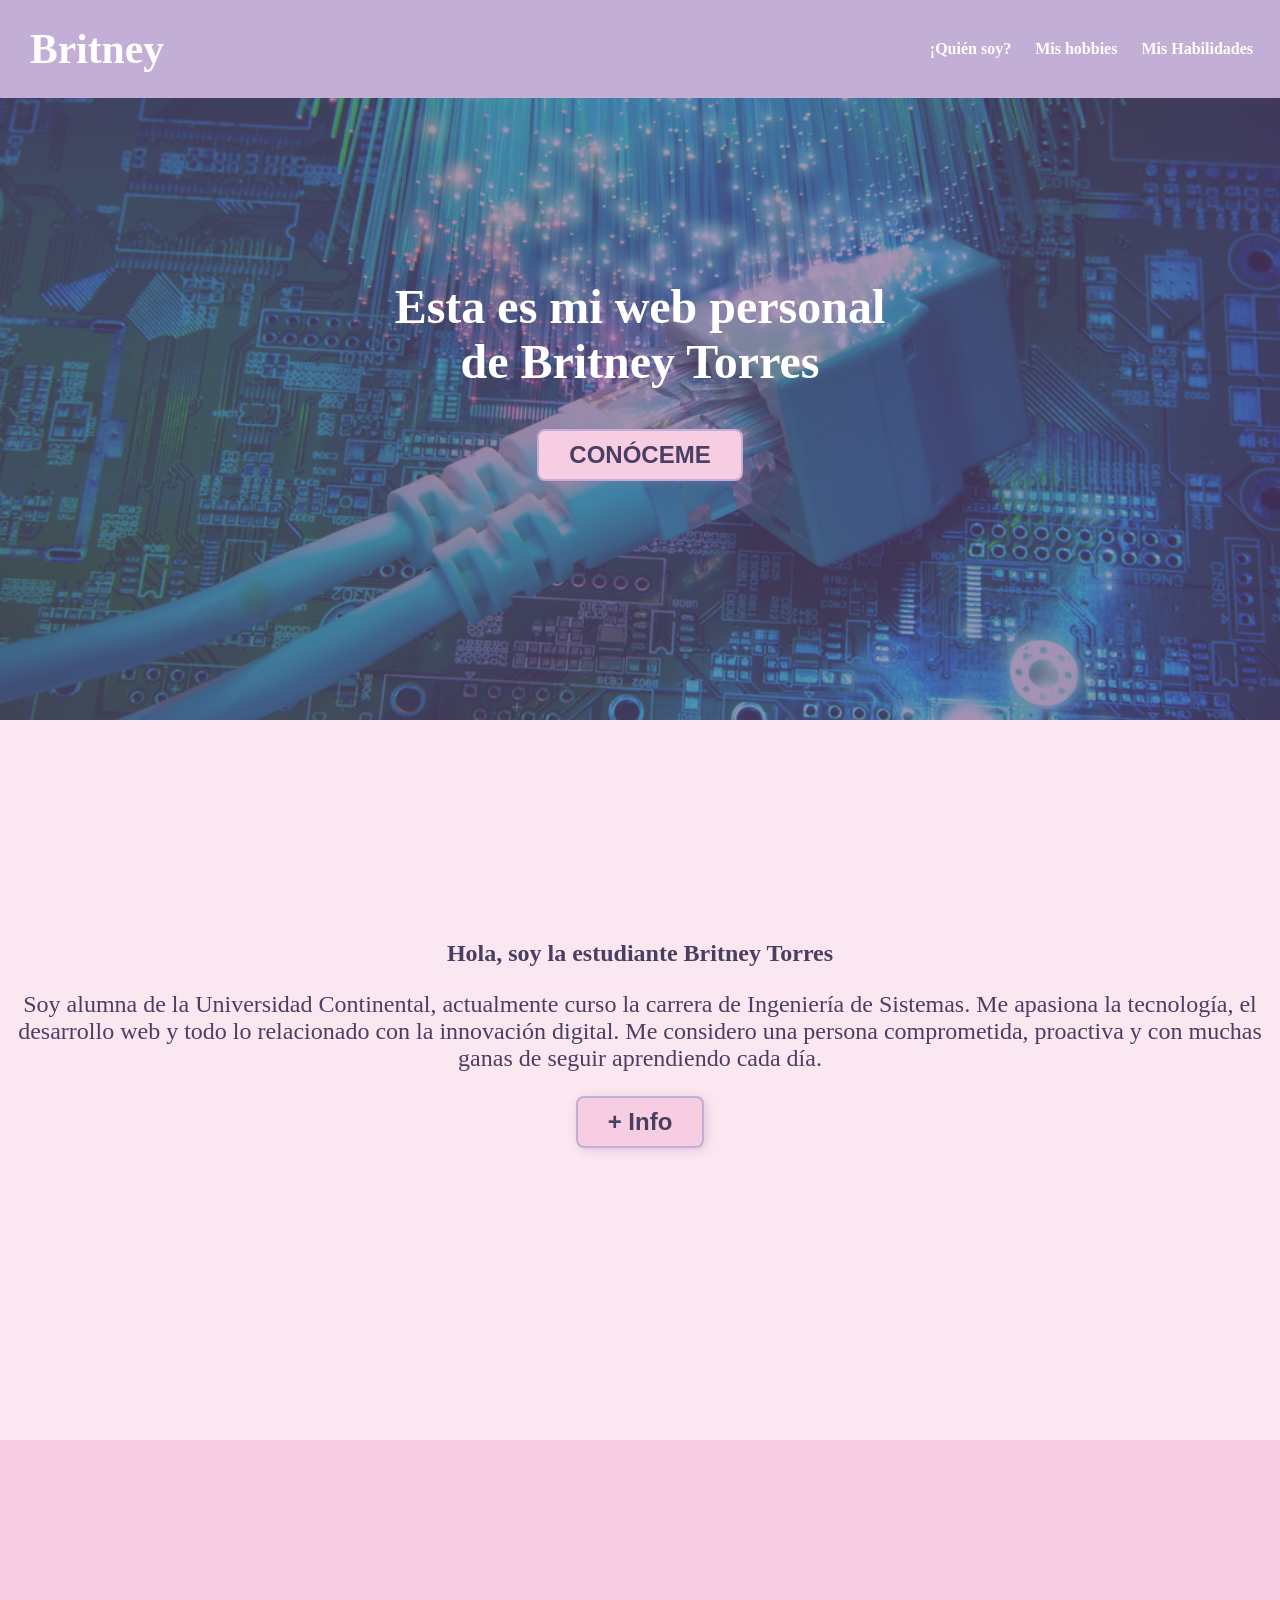
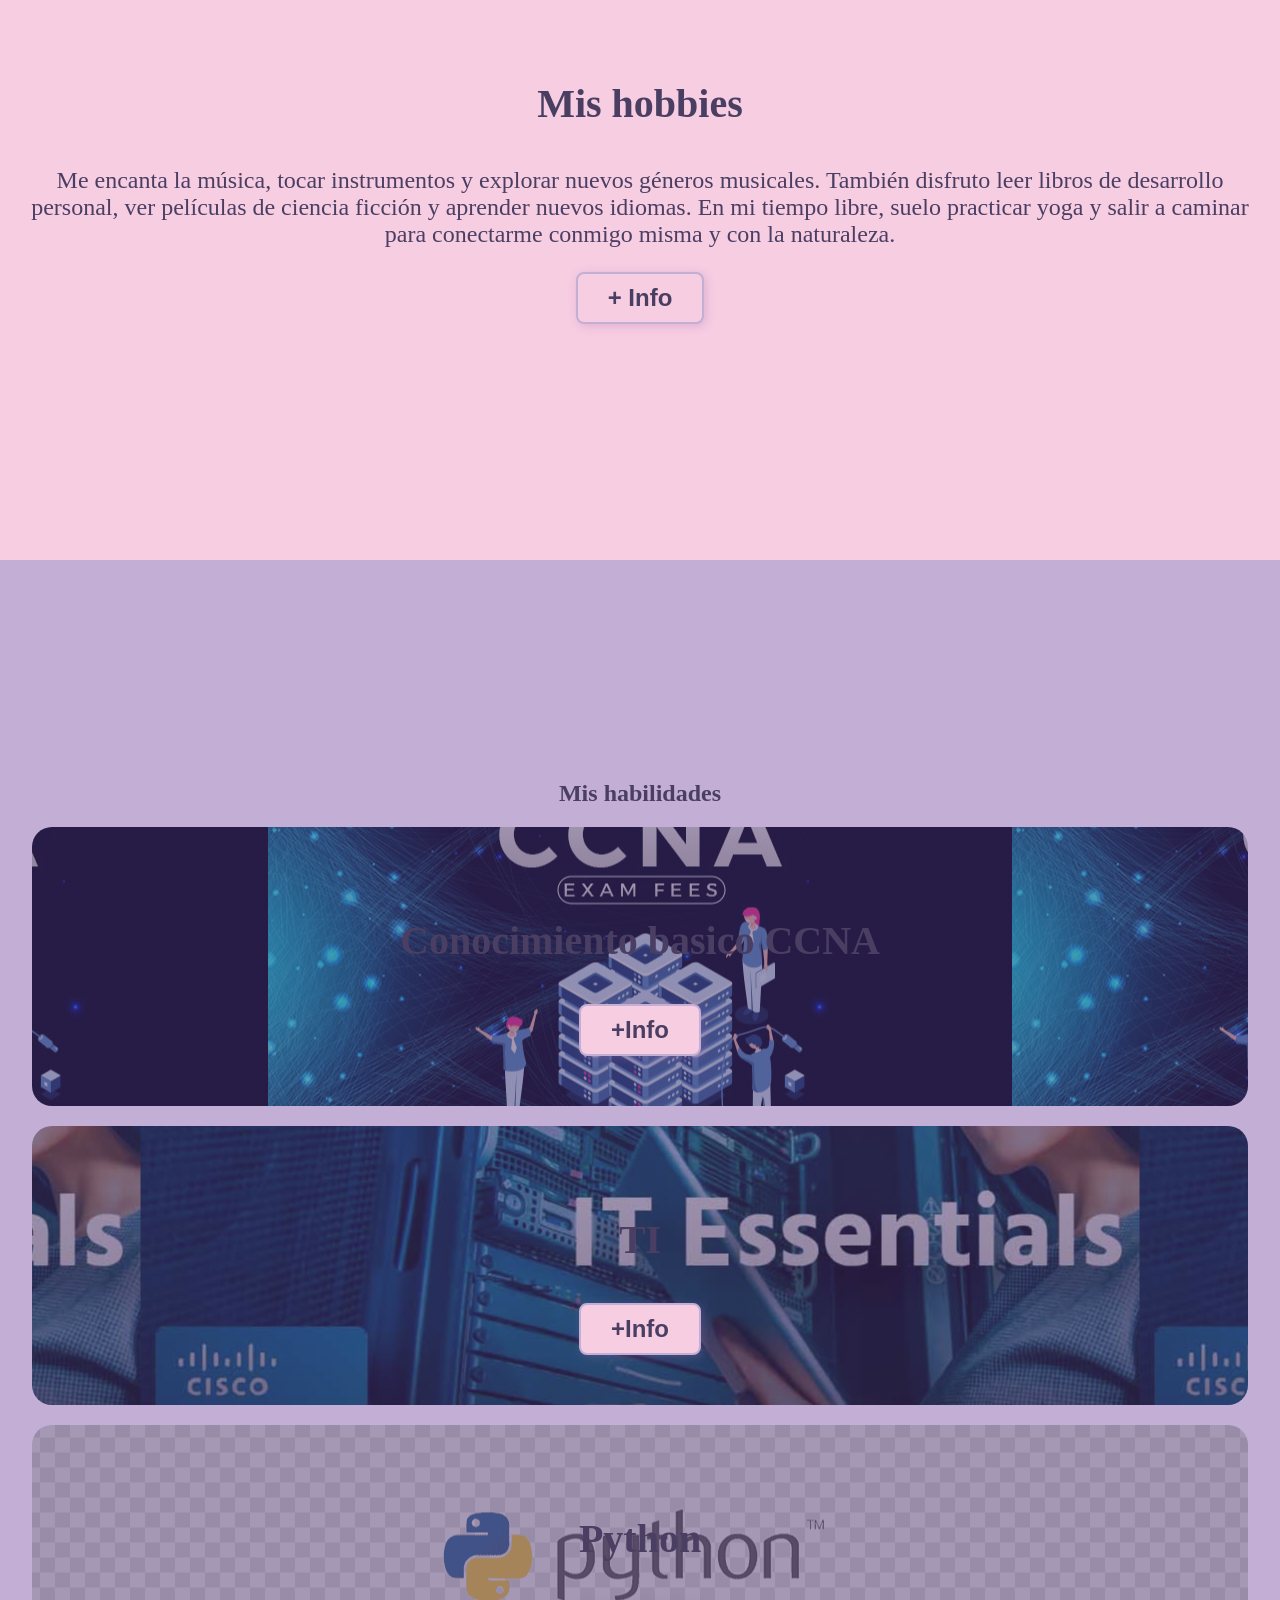
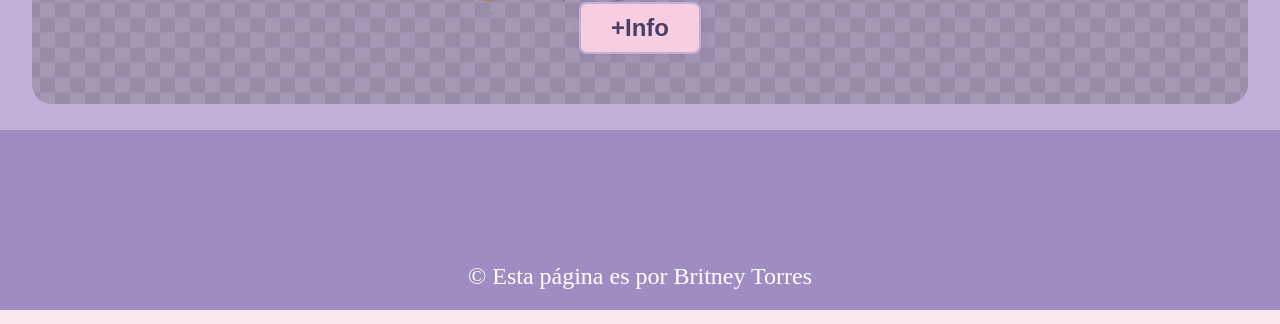
<file: index.html>
<!DOCTYPE html>
<html lang="en">

<head>
    <title>WEB BritneyTorres - Universidad Continental</title>
    <link rel="stylesheet" href="index.css">
</head>

<body>
    <header>
        <div class="container">
            <p class="logo">Britney</p>
            <nav>
                <a href="#Quien-soy">¡Quién soy? </a>
                <a href="#Mis-Hobbies">Mis hobbies </a>
                <a href="#Mis-Habilidades">Mis Habilidades </a>
            </nav>
        </div>
    </header>

    <section id="YO">
        <h1> Esta es mi web personal <br>de Britney Torres</h1>
        <button>CONÓCEME</button>
    </section>

    <section id="Quien-soy">
        <div class="container">
            <div class="img-container"></div>
            <h2>Hola, soy la estudiante Britney Torres</h2>
            <p>
                Soy alumna de la Universidad Continental, actualmente curso la carrera de Ingeniería de Sistemas.
                Me apasiona la tecnología, el desarrollo web y todo lo relacionado con la innovación digital.
                Me considero una persona comprometida, proactiva y con muchas ganas de seguir aprendiendo cada día.
            </p>
            <button>+ Info</button>
        </div>
    </section>

    <section id="Mis-Hobbies">
        <div class="container">
            <div class="img-container"></div>
            <h3>Mis hobbies</h3>
            <p>
                Me encanta la música, tocar instrumentos y explorar nuevos géneros musicales.
                También disfruto leer libros de desarrollo personal, ver películas de ciencia ficción y aprender nuevos
                idiomas.
                En mi tiempo libre, suelo practicar yoga y salir a caminar para conectarme conmigo misma y con la
                naturaleza.
            </p>
            <button>+ Info</button>
        </div>
    </section>

    <section id="Mis-Habilidades">
        <div class="container">
            <h2>Mis habilidades</h2>
            <div class="habi">
                <div class="carta">
                    <h3>Conocimiento basico CCNA</h3>
                    <p>
                        Tengo conocimientos sólidos en redes LAN y WAN, así como en protocolos de comunicación,
                        direccionamiento IP y configuración de routers y switches.
                        He trabajado con simuladores como Packet Tracer y me estoy preparando para obtener la
                        certificación CCNA.
                    </p>
                    <button>+Info</button>
                </div>
                <div class="carta">
                    <h3>TI</h3>
                    <p>
                        Poseo experiencia en el mantenimiento y reparación de computadoras y dispositivos móviles.
                        Desde el ensamblaje de hardware hasta la instalación y configuración de sistemas operativos,
                        siempre busco soluciones eficientes y prácticas a los problemas técnicos.
                    </p>
                    <button>+Info</button>
                </div>
                <div class="carta">
                    <h3>Python</h3>
                    <p>
                        Tengo conocimientos básicos en programación con Python, especialmente en lógica de programación,
                        estructuras de datos y automatización de tareas.
                        Estoy ampliando mis habilidades en desarrollo web con frameworks como Flask y Django.
                    </p>
                    <button>+Info</button>
                </div>
            </div>
        </div>
    </section>

    <footer>
        <div class="container">
            <p>&copy; Esta página es por Britney Torres</p>
        </div>
    </footer>
</body>

</html>
</file>
<file: index.css>
body {
    background-color: #fbe7f0;
    margin: 0;
}

* {
    box-sizing: border-box;
}

/* Scroll suave */
html {
    scroll-behavior: smooth;
}

h1 {
    font-size: 3em;
    color: #4a3f63;
}

h2 {
    font-size: 1.5em;
    color: #4a3f63;
}

h3,
h4 {
    font-size: 2.5em;
    color: #4a3f63;
}

p {
    font-size: 1.5em;
    color: #4a3f63;
}

button {
    font-size: 1.5em;
    font-weight: bold;
    padding: 10px 30px;
    border-radius: 8px;
    border: 2px solid #c3aed6;
    box-shadow: 2px 2px 10px rgba(163, 113, 179, 0.3);
    color: #4a3f63;
    background-color: #f7cde2;
    transition: 0.3s ease;
}

button:hover {
    background-color: #c3aed6;
    color: white;
}

/* NAV y HEADER */
header {
    background-color: #c3aed6;
}

header .logo {
    margin: 0;
    padding: 25px 30px;
    font-weight: bold;
    color: white;
    font-size: 2.6em;
}

header nav {
    display: flex;
    flex-direction: column;
    text-align: center;
    padding-bottom: 25px;
}

header .container {
    display: flex;
    flex-direction: column;
    align-items: center;
}

header a {
    padding: 5px 12px;
    text-decoration: none;
    font-weight: bold;
    color: white;
}

header a:hover {
    color: #f7cde2;
}

/* SECCIÓN YO */
#YO {
    display: flex;
    align-items: center;
    justify-content: center;
    text-align: center;
    flex-direction: column;
    height: 80vh;
    color: white;
    background-image: linear-gradient(0deg, rgba(105, 73, 131, 0.6), rgba(105, 73, 131, 0.6)), url("img/FONDO.jpg");
    background-repeat: no-repeat;
    background-size: cover;
    background-position: center center;
}

#YO h1 {
    color: white;
}

/* QUIÉN SOY */
#Quien-soy .container {
    height: 80vh;
    text-align: center;
    padding: 200px 12px;
}

/* HOBBIES */
#Mis-Hobbies {
    height: 80vh;
    background-color: #f7cde2;
}

#Mis-Hobbies .container {
    text-align: center;
    padding: 200px 12px;
}

/* HABILIDADES */
#Mis-Habilidades {
    height: 130vh;
    background-color: #c3aed6;
}

#Mis-Habilidades p {
    display: none;
}

#Mis-Habilidades .container {
    text-align: center;
    padding: 200px 12px;
}

/* CARTAS */
#Mis-Habilidades .carta {
    background: cover;
    background-position: center center;
    padding: 50px;
    margin: 20px;
    border-radius: 20px;
    color: white;
}

.carta:first-child {
    background-image: linear-gradient(0deg, rgba(75, 50, 105, 0.5), rgba(75, 50, 105, 0.5)), url("img/CCNA.jpg");
}

.carta:nth-child(2) {
    background-image: linear-gradient(0deg, rgba(75, 50, 105, 0.5), rgba(75, 50, 105, 0.5)), url("img/IT.jpg");
}

.carta:nth-child(3) {
    background-image: linear-gradient(0deg, rgba(75, 50, 105, 0.5), rgba(75, 50, 105, 0.5)), url("img/PYTHON.png");
}

/* FOOTER */
footer {
    background-color: #a18bc3;
}

footer p {
    margin: 0;
    padding: 20px;
    color: white;
    background-color: #a18bc3;
}

footer .container {
    height: 180px;
    display: flex;
    justify-content: center;
    align-items: flex-end;
}

/* RESPONSIVE */
@media (min-width: 720px) {
    header {
        position: fixed;
        width: 100%;
    }

    header .container {
        flex-direction: row;
        justify-content: space-between;
    }

    header nav {
        flex-direction: row;
        padding-bottom: 0%;
        padding-right: 15px;
    }
}
</file>
